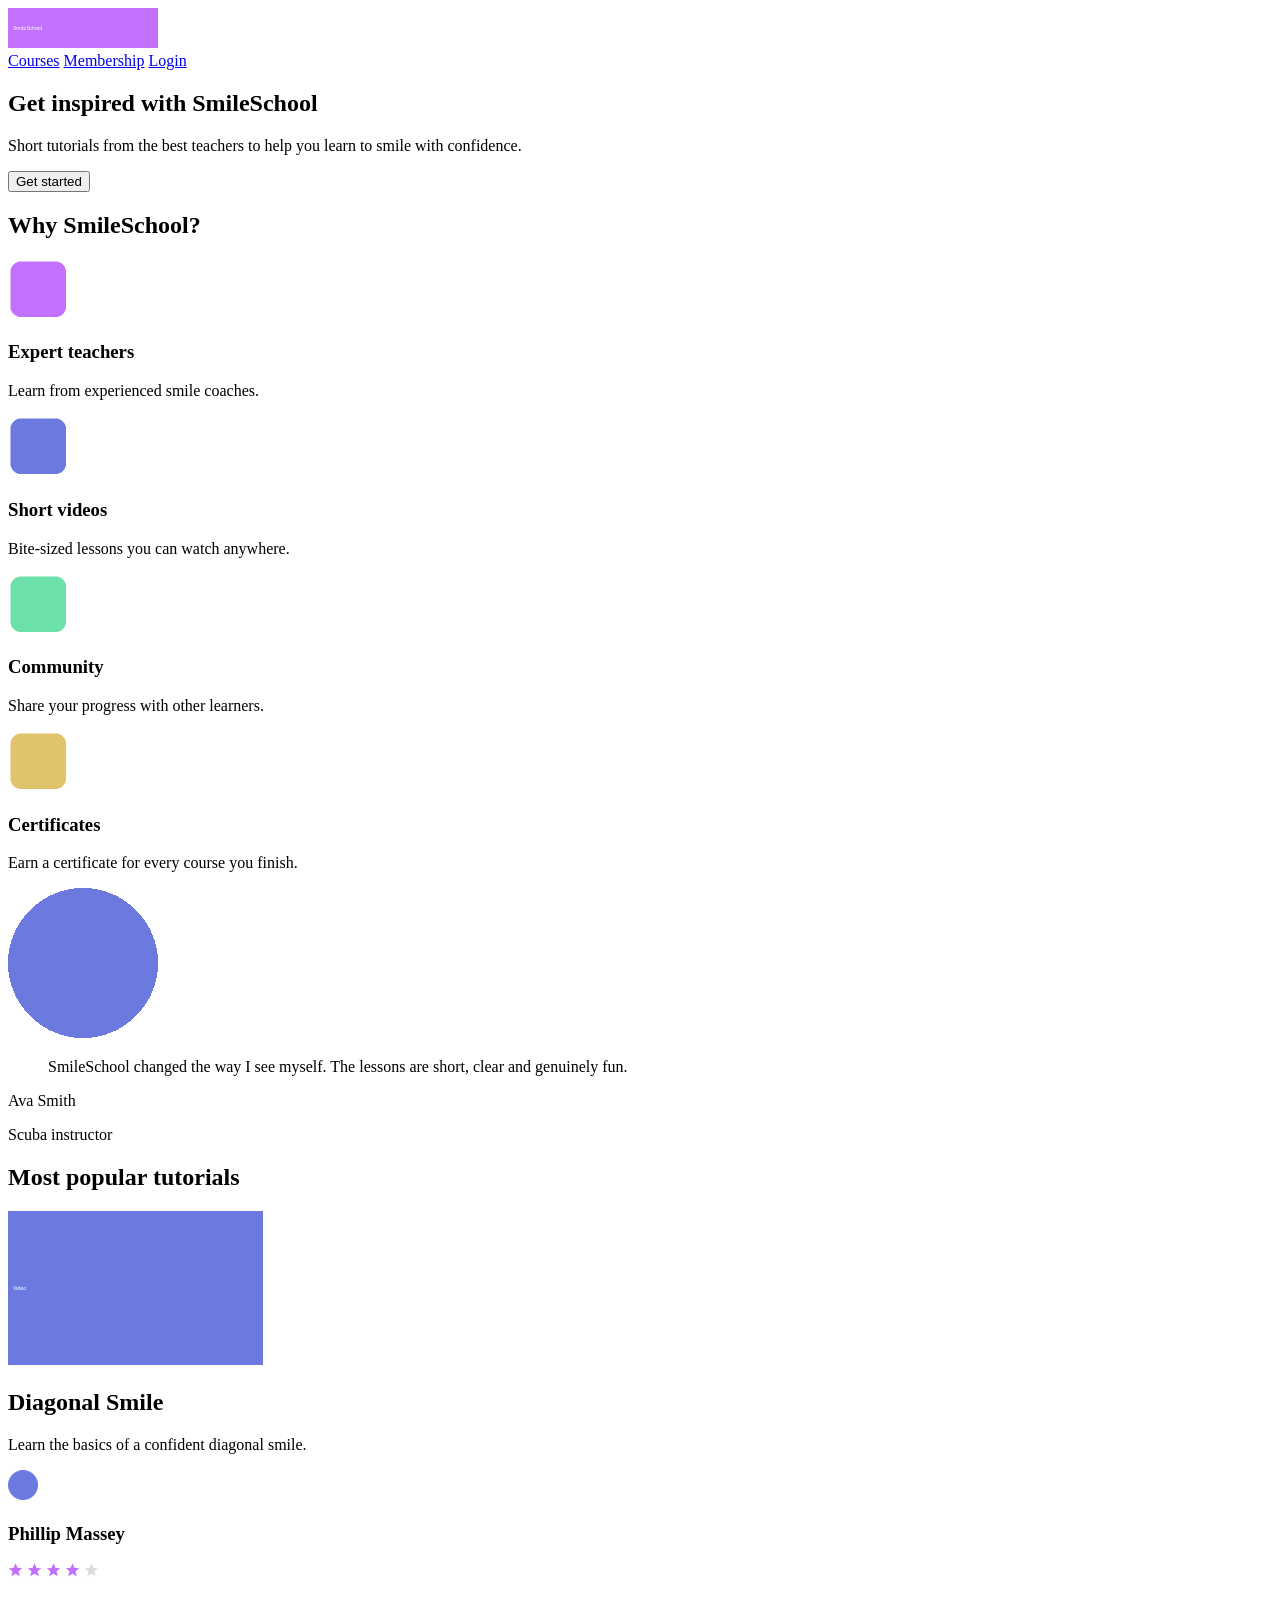
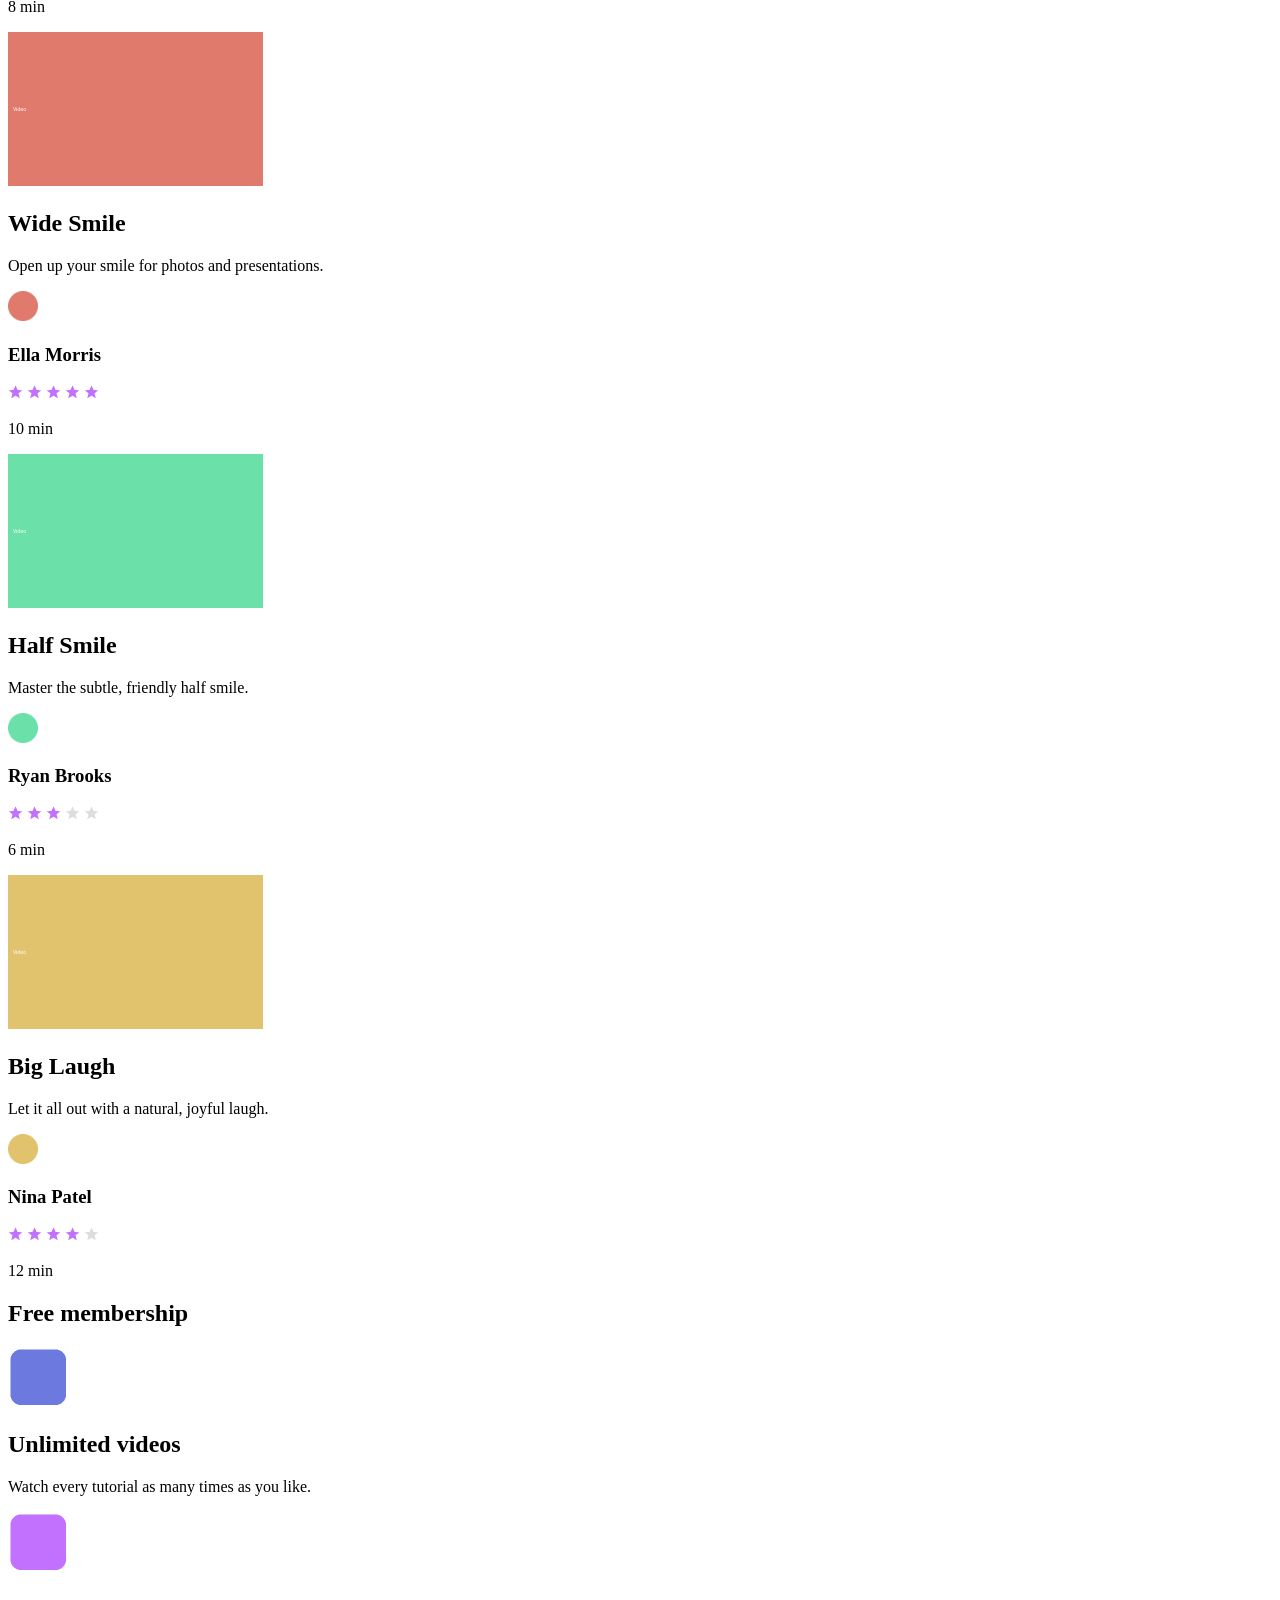
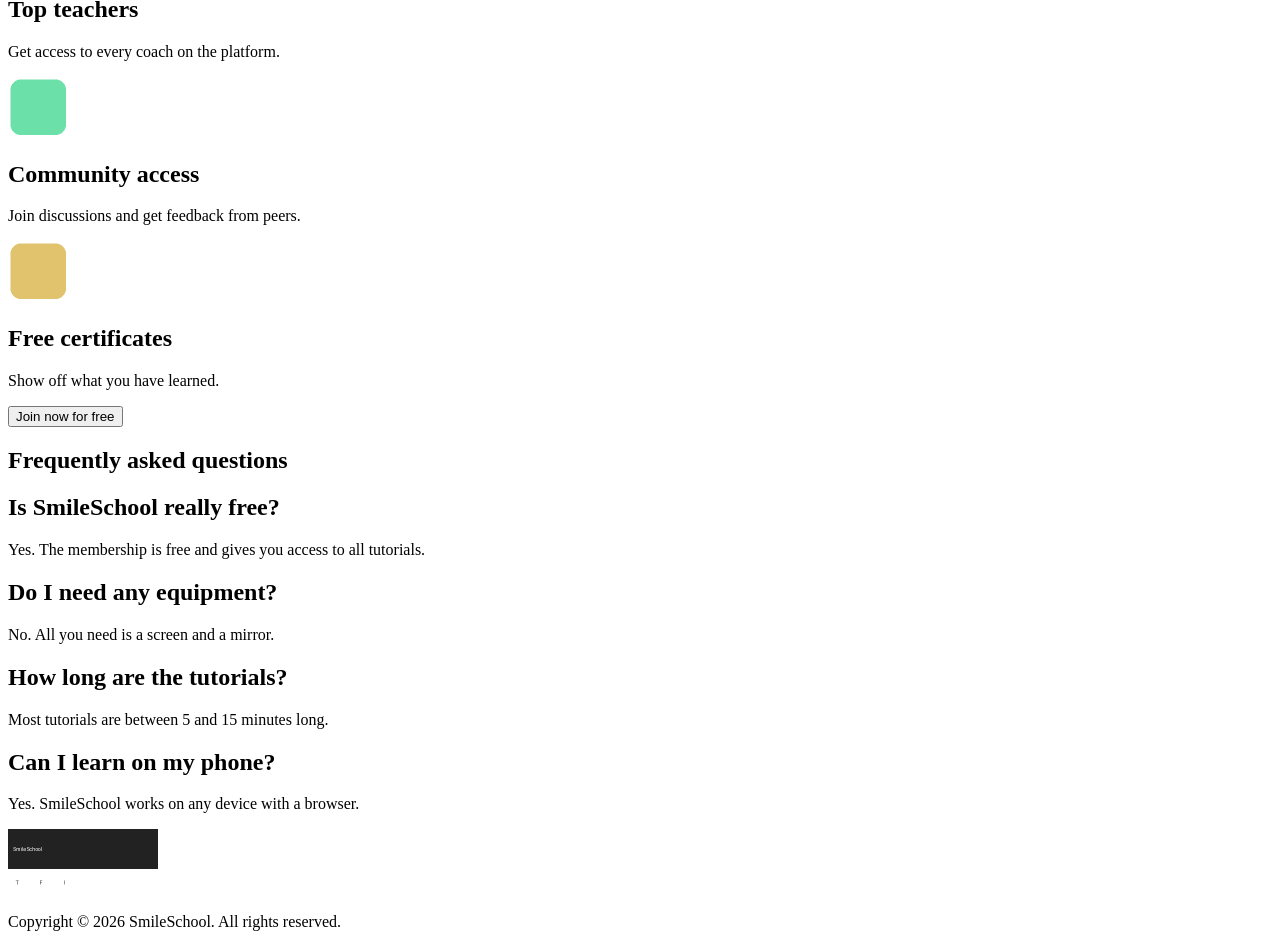
<file: html_advanced/index.html>
<!DOCTYPE html>
<html lang="en">
  <head>
    <meta charset="UTF-8">
    <meta name="viewport" content="width=device-width, initial-scale=1">
    <title>SmileSchool</title>
  </head>
  <body>
    <header>
      <div>
        <a href="index.html"><img src="images/logo.png" alt="SmileSchool logo" width="150" height="40"></a>
        <div>
          <a href="#courses">Courses</a>
          <a href="#membership">Membership</a>
          <a href="#login">Login</a>
        </div>
      </div>
    </header>
    <main>
      <section>
        <div>
          <h1>Get inspired with SmileSchool</h1>
          <p>Short tutorials from the best teachers to help you learn to smile with confidence.</p>
          <button type="button">Get started</button>
        </div>
        <div>
          <h2>Why SmileSchool?</h2>
          <div>
            <div>
              <img src="images/icon_teachers.png" alt="Teachers icon" width="60" height="60">
              <h3>Expert teachers</h3>
              <p>Learn from experienced smile coaches.</p>
            </div>
            <div>
              <img src="images/icon_videos.png" alt="Videos icon" width="60" height="60">
              <h3>Short videos</h3>
              <p>Bite-sized lessons you can watch anywhere.</p>
            </div>
            <div>
              <img src="images/icon_community.png" alt="Community icon" width="60" height="60">
              <h3>Community</h3>
              <p>Share your progress with other learners.</p>
            </div>
            <div>
              <img src="images/icon_certificate.png" alt="Certificate icon" width="60" height="60">
              <h3>Certificates</h3>
              <p>Earn a certificate for every course you finish.</p>
            </div>
          </div>
        </div>
      </section>
      <section>
        <div>
          <img src="images/profile_1.png" alt="Portrait of Ava Smith" width="150" height="150">
          <div>
            <blockquote>SmileSchool changed the way I see myself. The lessons are short, clear and genuinely fun.</blockquote>
            <p>Ava Smith</p>
            <p>Scuba instructor</p>
          </div>
        </div>
      </section>
      <section id="courses">
        <h1>Most popular tutorials</h1>
        <div>
          <div>
            <img src="images/thumbnail_1.png" alt="Diagonal Smile tutorial thumbnail" width="255" height="154">
            <h2>Diagonal Smile</h2>
            <p>Learn the basics of a confident diagonal smile.</p>
            <div>
              <img src="images/profile_1.png" alt="Phillip Massey" width="30" height="30">
              <h3>Phillip Massey</h3>
            </div>
            <div>
              <div>
                <img src="images/star_on.png" alt="star on" width="15" height="15">
                <img src="images/star_on.png" alt="star on" width="15" height="15">
                <img src="images/star_on.png" alt="star on" width="15" height="15">
                <img src="images/star_on.png" alt="star on" width="15" height="15">
                <img src="images/star_off.png" alt="star off" width="15" height="15">
              </div>
              <p>8 min</p>
            </div>
          </div>
          <div>
            <img src="images/thumbnail_2.png" alt="Wide Smile tutorial thumbnail" width="255" height="154">
            <h2>Wide Smile</h2>
            <p>Open up your smile for photos and presentations.</p>
            <div>
              <img src="images/profile_2.png" alt="Ella Morris" width="30" height="30">
              <h3>Ella Morris</h3>
            </div>
            <div>
              <div>
                <img src="images/star_on.png" alt="star on" width="15" height="15">
                <img src="images/star_on.png" alt="star on" width="15" height="15">
                <img src="images/star_on.png" alt="star on" width="15" height="15">
                <img src="images/star_on.png" alt="star on" width="15" height="15">
                <img src="images/star_on.png" alt="star on" width="15" height="15">
              </div>
              <p>10 min</p>
            </div>
          </div>
          <div>
            <img src="images/thumbnail_3.png" alt="Half Smile tutorial thumbnail" width="255" height="154">
            <h2>Half Smile</h2>
            <p>Master the subtle, friendly half smile.</p>
            <div>
              <img src="images/profile_3.png" alt="Ryan Brooks" width="30" height="30">
              <h3>Ryan Brooks</h3>
            </div>
            <div>
              <div>
                <img src="images/star_on.png" alt="star on" width="15" height="15">
                <img src="images/star_on.png" alt="star on" width="15" height="15">
                <img src="images/star_on.png" alt="star on" width="15" height="15">
                <img src="images/star_off.png" alt="star off" width="15" height="15">
                <img src="images/star_off.png" alt="star off" width="15" height="15">
              </div>
              <p>6 min</p>
            </div>
          </div>
          <div>
            <img src="images/thumbnail_4.png" alt="Big Laugh tutorial thumbnail" width="255" height="154">
            <h2>Big Laugh</h2>
            <p>Let it all out with a natural, joyful laugh.</p>
            <div>
              <img src="images/profile_4.png" alt="Nina Patel" width="30" height="30">
              <h3>Nina Patel</h3>
            </div>
            <div>
              <div>
                <img src="images/star_on.png" alt="star on" width="15" height="15">
                <img src="images/star_on.png" alt="star on" width="15" height="15">
                <img src="images/star_on.png" alt="star on" width="15" height="15">
                <img src="images/star_on.png" alt="star on" width="15" height="15">
                <img src="images/star_off.png" alt="star off" width="15" height="15">
              </div>
              <p>12 min</p>
            </div>
          </div>
        </div>
      </section>
      <section id="membership">
        <h1>Free membership</h1>
        <div>
          <div>
            <img src="images/icon_videos.png" alt="Videos icon" width="60" height="60">
            <h2>Unlimited videos</h2>
            <p>Watch every tutorial as many times as you like.</p>
          </div>
          <div>
            <img src="images/icon_teachers.png" alt="Teachers icon" width="60" height="60">
            <h2>Top teachers</h2>
            <p>Get access to every coach on the platform.</p>
          </div>
          <div>
            <img src="images/icon_community.png" alt="Community icon" width="60" height="60">
            <h2>Community access</h2>
            <p>Join discussions and get feedback from peers.</p>
          </div>
          <div>
            <img src="images/icon_certificate.png" alt="Certificate icon" width="60" height="60">
            <h2>Free certificates</h2>
            <p>Show off what you have learned.</p>
          </div>
        </div>
        <button type="button">Join now for free</button>
      </section>
      <section>
        <h1>Frequently asked questions</h1>
        <div>
          <div>
            <div>
              <h2>Is SmileSchool really free?</h2>
              <p>Yes. The membership is free and gives you access to all tutorials.</p>
            </div>
            <div>
              <h2>Do I need any equipment?</h2>
              <p>No. All you need is a screen and a mirror.</p>
            </div>
          </div>
          <div>
            <div>
              <h2>How long are the tutorials?</h2>
              <p>Most tutorials are between 5 and 15 minutes long.</p>
            </div>
            <div>
              <h2>Can I learn on my phone?</h2>
              <p>Yes. SmileSchool works on any device with a browser.</p>
            </div>
          </div>
        </div>
      </section>
    </main>
    <footer>
      <div>
        <div>
          <img src="images/logo_white.png" alt="SmileSchool logo" width="150" height="40">
          <div>
            <a href="https://twitter.com" target="_blank"><img src="images/social_twitter.png" alt="Twitter" width="20" height="20"></a>
            <a href="https://www.facebook.com" target="_blank"><img src="images/social_facebook.png" alt="Facebook" width="20" height="20"></a>
            <a href="https://www.instagram.com" target="_blank"><img src="images/social_instagram.png" alt="Instagram" width="20" height="20"></a>
          </div>
        </div>
        <p>Copyright &copy; 2026 SmileSchool. All rights reserved.</p>
      </div>
    </footer>
  </body>
</html>
</file>
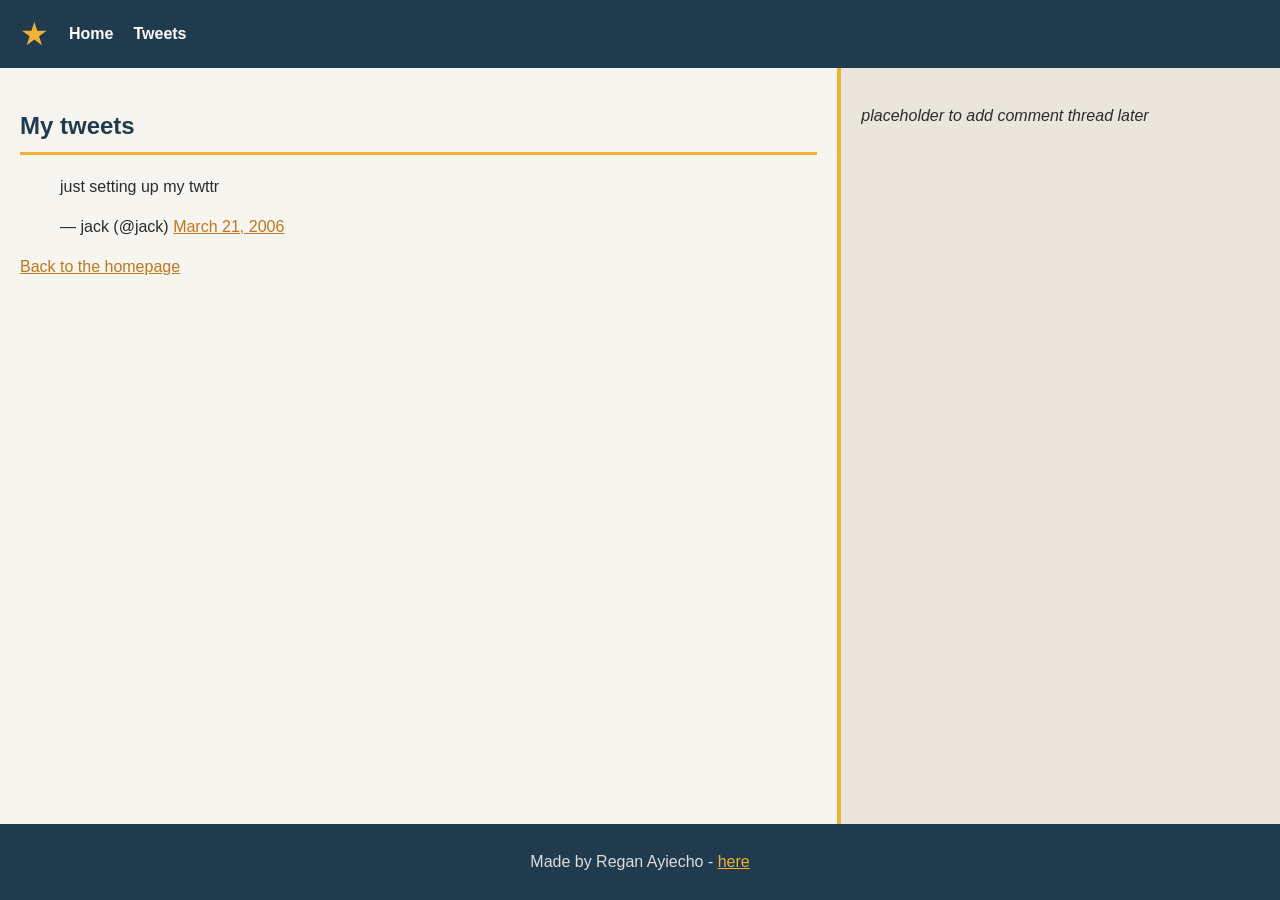
<file: css_basic/tweets.html>
<!DOCTYPE html>
<html lang="en">
  <head>
    <meta charset="UTF-8">
    <meta name="viewport" content="width=device-width, initial-scale=1">
    <title>My tweets</title>
    <link href="base.css" rel="stylesheet">
    <link href="styles.css" rel="stylesheet">
  </head>
  <body class="works_on_smartphone">
    <header>
      <ul>
        <li class="logo">&#9733;</li>
        <li><a href="index.html">Home</a></li>
        <li><a href="tweets.html">Tweets</a></li>
      </ul>
    </header>
    <main>
      <article>
        <h1>My tweets</h1>
        <blockquote class="twitter-tweet">
          <p lang="en" dir="ltr">just setting up my twttr</p>
          &mdash; jack (@jack) <a href="https://twitter.com/jack/status/20">March 21, 2006</a>
        </blockquote>
        <script async src="https://platform.twitter.com/widgets.js"></script>
        <p><a href="index.html">Back to the homepage</a></p>
      </article>
      <aside>
        <p>placeholder to add comment thread later</p>
      </aside>
    </main>
    <footer>
      <p>Made by Regan Ayiecho - <a href="https://github.com/rayiecho" target="_blank">here</a></p>
    </footer>
  </body>
</html>
</file>
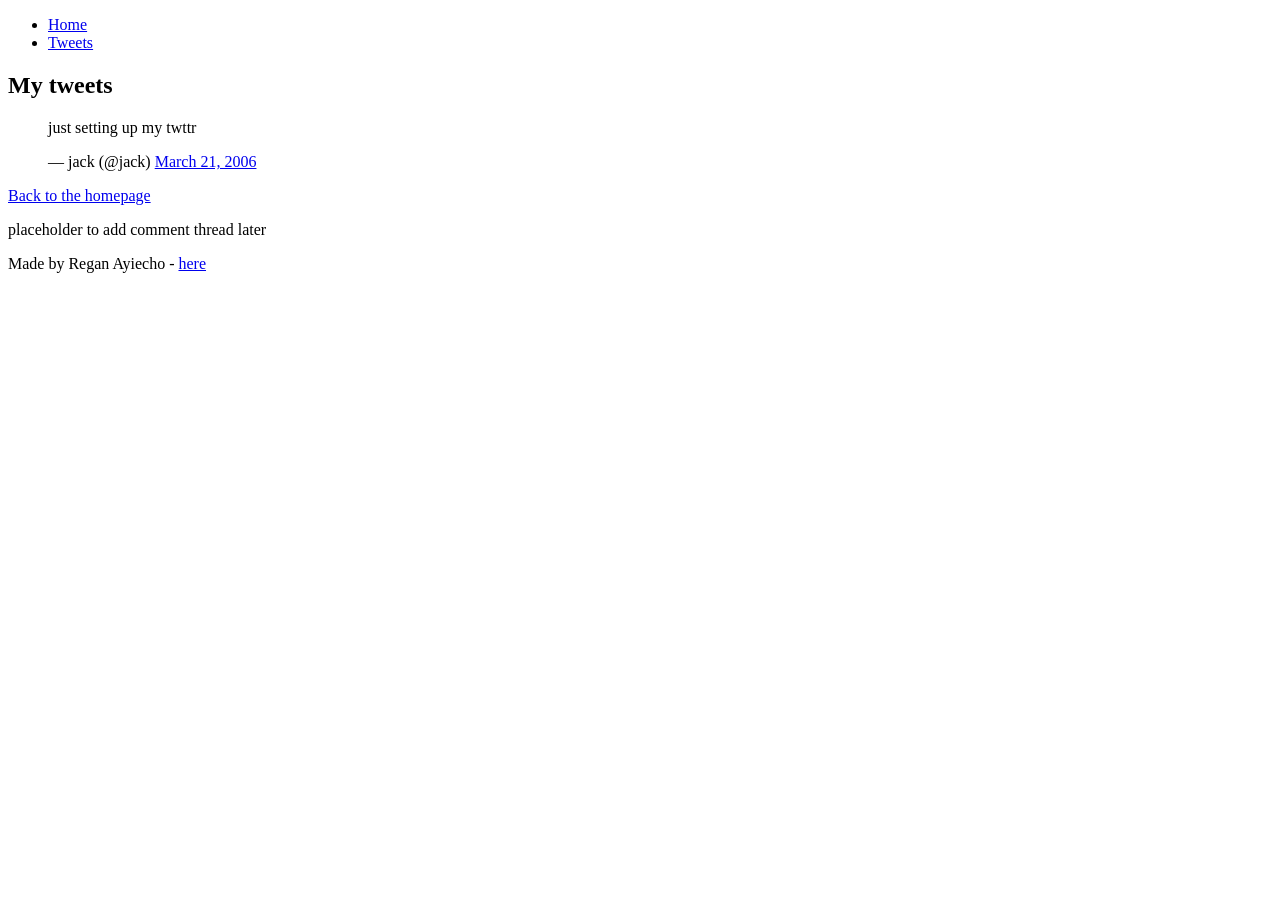
<file: html_basic/tweets.html>
<!DOCTYPE html>
<html lang="en">
  <head>
    <meta charset="UTF-8">
    <title>My tweets</title>
  </head>
  <body>
    <header>
      <ul>
        <li><a href="index.html">Home</a></li>
        <li><a href="tweets.html">Tweets</a></li>
      </ul>
    </header>
    <main>
      <article>
        <h1>My tweets</h1>
        <blockquote class="twitter-tweet">
          <p lang="en" dir="ltr">just setting up my twttr</p>
          &mdash; jack (@jack) <a href="https://twitter.com/jack/status/20">March 21, 2006</a>
        </blockquote>
        <script async src="https://platform.twitter.com/widgets.js"></script>
        <p><a href="index.html">Back to the homepage</a></p>
      </article>
      <aside>
        <p>placeholder to add comment thread later</p>
      </aside>
    </main>
    <footer>
      <p>Made by Regan Ayiecho - <a href="https://github.com/rayiecho" target="_blank">here</a></p>
    </footer>
  </body>
</html>
</file>
<file: css_basic/base.css>
html {
  height: 100%;
}

body {
  margin: 0;
  height: 100%;
  font-family: "Helvetica Neue", Helvetica, Arial, sans-serif;
  font-size: 16px;
  line-height: 1.5;
  color: #222222;
  background-color: #ffffff;
}

header,
footer {
  padding: 10px 20px;
}

header ul {
  display: flex;
  align-items: center;
  margin: 0;
  padding: 0;
  list-style: none;
}

header li {
  margin-right: 20px;
}

article,
aside {
  padding: 20px;
}

img {
  max-width: 100%;
}

.logo {
  font-size: 2em;
}

@media (max-width: 768px) {
  body.works_on_smartphone main {
    flex-direction: column;
  }

  body.works_on_smartphone article,
  body.works_on_smartphone aside {
    flex: none;
  }
}
</file>
<file: css_basic/styles.css>
/* Layout (task 1) */
body {
  display: flex;
  flex-direction: column;
}

main {
  display: flex;
  flex-direction: row;
  flex: auto;
}

article {
  flex: 2;
  overflow-y: auto;
}

aside {
  flex: 1;
  overflow-y: auto;
}

/* Custom styling (task 3) */
body {
  background-color: #f7f5f0;
  color: #2b2b2b;
}

header {
  background-color: #1f3b4d;
}

header a {
  color: #ffffff;
  text-decoration: none;
  font-weight: bold;
}

header a:hover {
  color: #f2b134;
}

header .logo {
  color: #f2b134;
}

article h1 {
  color: #1f3b4d;
  border-bottom: 3px solid #f2b134;
  padding-bottom: 8px;
}

article h2,
article h3 {
  color: #2e5e7a;
}

article a {
  color: #c1771b;
}

aside {
  background-color: #eae6dc;
  border-left: 4px solid #f2b134;
  font-style: italic;
}

footer {
  background-color: #1f3b4d;
  color: #dddddd;
  text-align: center;
}

footer a {
  color: #f2b134;
}
</file>
